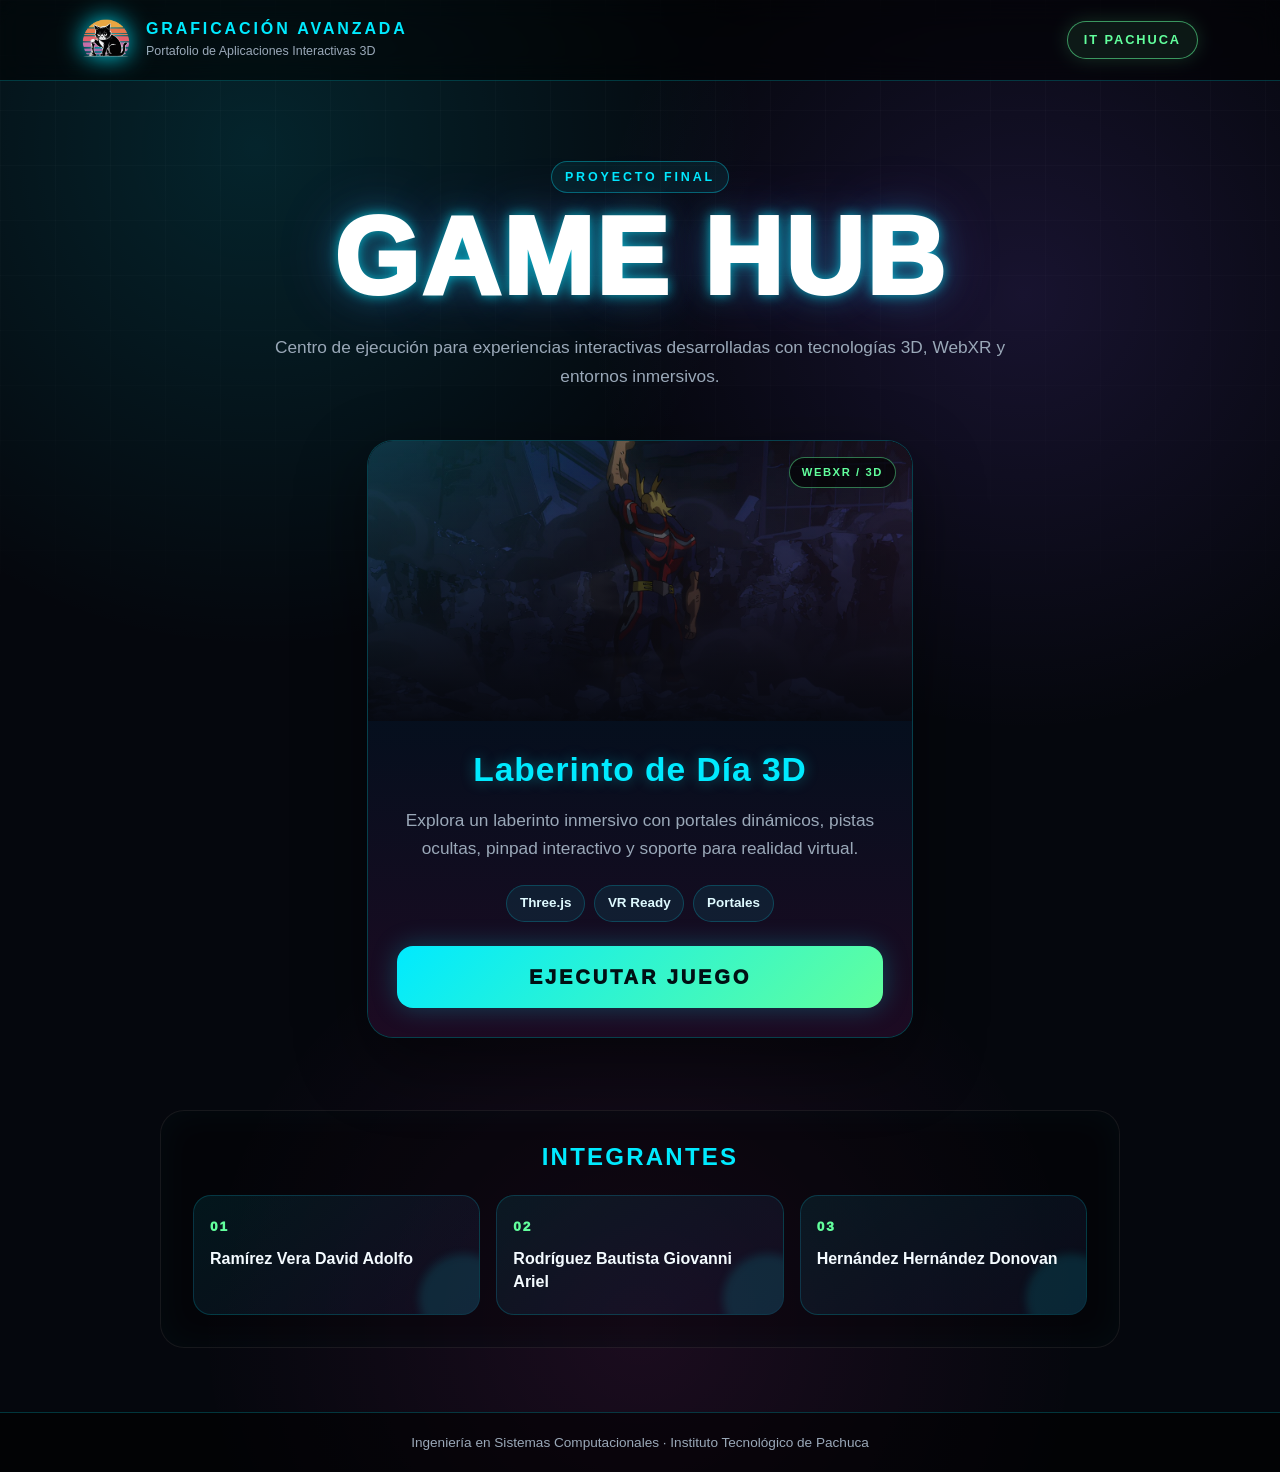
<file: index.html>
<!DOCTYPE html>
<html lang="es">
<head>
    <meta charset="UTF-8">
    <meta name="viewport" content="width=device-width, initial-scale=1.0">
    <title>Game Hub - Graficación Avanzada</title>

    <link rel="icon" type="image/png" href="assets/Cat.png">
    <link href="https://cdn.jsdelivr.net/npm/bootstrap@5.3.0/dist/css/bootstrap.min.css" rel="stylesheet">
    <link rel="stylesheet" href="index.css">
</head>

<body>

    <div class="background-glow"></div>

    <header class="main-header">
        <div class="container header-content">
            <div class="brand-box">
                <img src="assets/Cat.png" alt="Logo" class="brand-logo">
                <div>
                    <h2 class="brand-title">GRAFICACIÓN AVANZADA</h2>
                    <p class="brand-subtitle">Portafolio de Aplicaciones Interactivas 3D</p>
                </div>
            </div>

            <div class="school-badge">
                IT PACHUCA
            </div>
        </div>
    </header>

    <section class="hero-section">
        <div class="container text-center">
            <p class="hero-kicker">PROYECTO FINAL</p>
            <h1 class="hero-title">GAME HUB</h1>
            <p class="hero-description">
                Centro de ejecución para experiencias interactivas desarrolladas con tecnologías 3D, WebXR y entornos inmersivos.
            </p>
        </div>
    </section>

    <main class="container main-content">
        <div class="row g-4 justify-content-center">

            <div class="col-lg-6 col-md-8">
                <article class="game-card">
                    <div class="card-image-wrapper">
                        <img src="assets/AllMight.avif" class="game-image" alt="Laberinto 3D">
                        <div class="image-overlay"></div>
                        <span class="game-tag">WEBXR / 3D</span>
                    </div>

                    <div class="game-card-body">
                        <h3 class="game-title">Laberinto de Día 3D</h3>

                        <p class="game-description">
                            Explora un laberinto inmersivo con portales dinámicos, pistas ocultas, pinpad interactivo y soporte para realidad virtual.
                        </p>

                        <div class="game-info">
                            <span>Three.js</span>
                            <span>VR Ready</span>
                            <span>Portales</span>
                        </div>

                        <a href="Labyrinth/index.html" class="play-button">
                            EJECUTAR JUEGO
                        </a>
                    </div>
                </article>
            </div>

        </div>

        <section class="team-section">
            <h4 class="team-title">Integrantes</h4>

            <div class="team-grid">
                <div class="team-member">
                    <span class="member-number">01</span>
                    <p>Ramírez Vera David Adolfo</p>
                </div>

                <div class="team-member">
                    <span class="member-number">02</span>
                    <p>Rodríguez Bautista Giovanni Ariel</p>
                </div>

                <div class="team-member">
                    <span class="member-number">03</span>
                    <p>Hernández Hernández Donovan</p>
                </div>
            </div>
        </section>
    </main>

    <footer class="main-footer">
        <div class="container text-center">
            <p>Ingeniería en Sistemas Computacionales · Instituto Tecnológico de Pachuca</p>
        </div>
    </footer>

</body>
</html>
</file>
<file: index.css>
:root {
    --bg-main: #05070d;
    --bg-card: rgba(10, 18, 28, 0.88);
    --cyan: #00eaff;
    --cyan-soft: rgba(0, 234, 255, 0.25);
    --green: #62ff9d;
    --purple: #8a5cff;
    --pink: #ff3fd2;
    --text-main: #ffffff;
    --text-muted: #9aa8b8;
    --border-soft: rgba(0, 234, 255, 0.22);
}

* {
    box-sizing: border-box;
}

body {
    min-height: 100vh;
    margin: 0;
    color: var(--text-main);
    background:
        radial-gradient(circle at 20% 10%, rgba(0, 234, 255, 0.13), transparent 30%),
        radial-gradient(circle at 80% 20%, rgba(138, 92, 255, 0.14), transparent 28%),
        radial-gradient(circle at 50% 90%, rgba(255, 63, 210, 0.09), transparent 30%),
        var(--bg-main);
    font-family: Arial, Helvetica, sans-serif;
    overflow-x: hidden;
}

.background-glow {
    position: fixed;
    inset: 0;
    pointer-events: none;
    background-image:
        linear-gradient(rgba(255,255,255,0.025) 1px, transparent 1px),
        linear-gradient(90deg, rgba(255,255,255,0.025) 1px, transparent 1px);
    background-size: 55px 55px;
    mask-image: linear-gradient(to bottom, black, transparent 85%);
    z-index: -1;
}

.main-header {
    position: relative;
    padding: 1rem 0;
    background: rgba(0, 0, 0, 0.55);
    border-bottom: 1px solid var(--border-soft);
    backdrop-filter: blur(14px);
}

.header-content {
    display: flex;
    align-items: center;
    justify-content: space-between;
    gap: 1rem;
}

.brand-box {
    display: flex;
    align-items: center;
    gap: 1rem;
}

.brand-logo {
    width: 48px;
    height: 48px;
    object-fit: contain;
    filter: drop-shadow(0 0 12px var(--cyan));
}

.brand-title {
    margin: 0;
    font-size: 1rem;
    font-weight: 800;
    letter-spacing: 0.18rem;
    color: var(--cyan);
}

.brand-subtitle {
    margin: 0.2rem 0 0;
    font-size: 0.78rem;
    color: var(--text-muted);
}

.school-badge {
    padding: 0.55rem 1rem;
    border: 1px solid rgba(98, 255, 157, 0.55);
    color: var(--green);
    background: rgba(98, 255, 157, 0.08);
    border-radius: 999px;
    font-size: 0.8rem;
    font-weight: 800;
    letter-spacing: 0.12rem;
    box-shadow: 0 0 18px rgba(98, 255, 157, 0.16);
}

.hero-section {
    position: relative;
    padding: 5rem 1rem 3rem;
    text-align: center;
}

.hero-kicker {
    display: inline-block;
    margin-bottom: 0.8rem;
    padding: 0.35rem 0.8rem;
    border: 1px solid rgba(0, 234, 255, 0.35);
    border-radius: 999px;
    color: var(--cyan);
    background: rgba(0, 234, 255, 0.07);
    font-size: 0.78rem;
    font-weight: 800;
    letter-spacing: 0.18rem;
}

.hero-title {
    margin: 0;
    font-size: clamp(3rem, 9vw, 6.8rem);
    font-weight: 950;
    letter-spacing: 0.16rem;
    line-height: 0.95;
    color: #ffffff;
    text-shadow:
        0 0 12px rgba(0, 234, 255, 0.65),
        0 0 32px rgba(0, 234, 255, 0.28),
        0 0 60px rgba(138, 92, 255, 0.25);
}

.hero-description {
    max-width: 740px;
    margin: 1.5rem auto 0;
    color: var(--text-muted);
    font-size: 1.08rem;
    line-height: 1.7;
}

.main-content {
    padding-bottom: 4rem;
}

.game-card {
    position: relative;
    overflow: hidden;
    border-radius: 26px;
    background: var(--bg-card);
    border: 1px solid var(--border-soft);
    box-shadow:
        0 24px 70px rgba(0, 0, 0, 0.45),
        inset 0 0 0 1px rgba(255, 255, 255, 0.03);
    transition:
        transform 0.35s ease,
        border-color 0.35s ease,
        box-shadow 0.35s ease;
}

.game-card::before {
    content: "";
    position: absolute;
    inset: -1px;
    background: linear-gradient(
        135deg,
        rgba(0, 234, 255, 0.45),
        transparent 35%,
        rgba(255, 63, 210, 0.32)
    );
    opacity: 0;
    transition: opacity 0.35s ease;
    pointer-events: none;
    z-index: 1;
}

.game-card:hover {
    transform: translateY(-12px) scale(1.015);
    border-color: rgba(0, 234, 255, 0.65);
    box-shadow:
        0 28px 90px rgba(0, 234, 255, 0.14),
        0 18px 60px rgba(0, 0, 0, 0.55);
}

.game-card:hover::before {
    opacity: 1;
}

.card-image-wrapper {
    position: relative;
    height: 280px;
    overflow: hidden;
    background: #02050b;
}

.game-image {
    width: 100%;
    height: 100%;
    object-fit: cover;
    object-position: center;
    transform: scale(1.03);
    filter: saturate(1.05) contrast(1.05) brightness(0.82);
    transition: transform 0.45s ease, filter 0.45s ease;
}

.game-card:hover .game-image {
    transform: scale(1.08);
    filter: saturate(1.18) contrast(1.1) brightness(0.95);
}

.image-overlay {
    position: absolute;
    inset: 0;
    background:
        linear-gradient(to bottom, rgba(0, 0, 0, 0.08) 0%, rgba(5, 7, 13, 0.96) 100%),
        linear-gradient(135deg, rgba(0, 234, 255, 0.18), transparent 40%, rgba(255, 63, 210, 0.12));
}

.game-tag {
    position: absolute;
    top: 1rem;
    right: 1rem;
    z-index: 3;
    padding: 0.4rem 0.75rem;
    border-radius: 999px;
    color: var(--green);
    background: rgba(0, 0, 0, 0.62);
    border: 1px solid rgba(98, 255, 157, 0.45);
    font-size: 0.7rem;
    font-weight: 900;
    letter-spacing: 0.1rem;
}

.game-card-body {
    position: relative;
    z-index: 2;
    padding: 1.8rem;
    text-align: center;
    background:
        linear-gradient(180deg, rgba(5, 15, 30, 0.92) 0%, rgba(30, 10, 35, 0.92) 100%);
}

.game-title {
    margin-bottom: 1rem;
    color: var(--cyan);
    font-weight: 900;
    font-size: 2.1rem;
    letter-spacing: 0.06rem;
    text-shadow: 0 0 14px rgba(0, 234, 255, 0.35);
}

.game-description {
    color: var(--text-muted);
    line-height: 1.65;
    margin-bottom: 1.4rem;
    font-size: 1.08rem;
}

.game-info {
    display: flex;
    flex-wrap: wrap;
    justify-content: center;
    gap: 0.55rem;
    margin-bottom: 1.5rem;
}

.game-info span {
    padding: 0.45rem 0.8rem;
    border-radius: 999px;
    color: #dffaff;
    background: rgba(0, 234, 255, 0.08);
    border: 1px solid rgba(0, 234, 255, 0.2);
    font-size: 0.84rem;
    font-weight: 700;
}

.play-button {
    display: block;
    width: 100%;
    padding: 1rem 1rem;
    border-radius: 16px;
    color: #001014;
    text-decoration: none;
    background: linear-gradient(135deg, var(--cyan), var(--green));
    font-weight: 950;
    font-size: 1.25rem;
    letter-spacing: 0.18rem;
    box-shadow: 0 0 26px rgba(0, 234, 255, 0.25);
    transition:
        transform 0.25s ease,
        box-shadow 0.25s ease,
        filter 0.25s ease;
}

.play-button:hover {
    color: #001014;
    transform: translateY(-2px);
    filter: brightness(1.12);
    box-shadow:
        0 0 34px rgba(0, 234, 255, 0.45),
        0 0 22px rgba(98, 255, 157, 0.22);
}

.team-section {
    margin: 4.5rem auto 0;
    max-width: 960px;
    padding: 2rem;
    border-radius: 24px;
    background: rgba(0, 0, 0, 0.32);
    border: 1px solid rgba(255, 255, 255, 0.08);
    box-shadow: inset 0 0 35px rgba(0, 234, 255, 0.035);
}

.team-title {
    margin-bottom: 1.5rem;
    text-align: center;
    color: var(--cyan);
    font-weight: 900;
    letter-spacing: 0.14rem;
    text-transform: uppercase;
}

.team-grid {
    display: grid;
    grid-template-columns: repeat(3, 1fr);
    gap: 1rem;
}

.team-member {
    position: relative;
    min-height: 120px;
    padding: 1.3rem 1rem;
    border-radius: 18px;
    background:
        linear-gradient(145deg, rgba(0, 234, 255, 0.08), rgba(138, 92, 255, 0.07));
    border: 1px solid rgba(0, 234, 255, 0.18);
    overflow: hidden;
}

.team-member::after {
    content: "";
    position: absolute;
    width: 90px;
    height: 90px;
    right: -30px;
    bottom: -30px;
    border-radius: 50%;
    background: rgba(0, 234, 255, 0.12);
    filter: blur(4px);
}

.member-number {
    display: block;
    margin-bottom: 0.6rem;
    color: var(--green);
    font-weight: 950;
    font-size: 0.85rem;
    letter-spacing: 0.12rem;
}

.team-member p {
    position: relative;
    z-index: 2;
    margin: 0;
    color: #f4fbff;
    font-weight: 700;
    line-height: 1.45;
}

.main-footer {
    margin-top: auto;
    padding: 1.2rem 0;
    border-top: 1px solid var(--border-soft);
    background: rgba(0, 0, 0, 0.55);
    color: var(--text-muted);
}

.main-footer p {
    margin: 0;
    font-size: 0.85rem;
}

@media (max-width: 768px) {
    .header-content {
        flex-direction: column;
        text-align: center;
    }

    .brand-box {
        flex-direction: column;
    }

    .hero-section {
        padding-top: 3.5rem;
    }

    .team-grid {
        grid-template-columns: 1fr;
    }

    .team-section {
        padding: 1.3rem;
    }

    .card-image-wrapper {
        height: 220px;
    }

    .game-title {
        font-size: 1.7rem;
    }

    .play-button {
        font-size: 1.05rem;
    }
}
</file>
